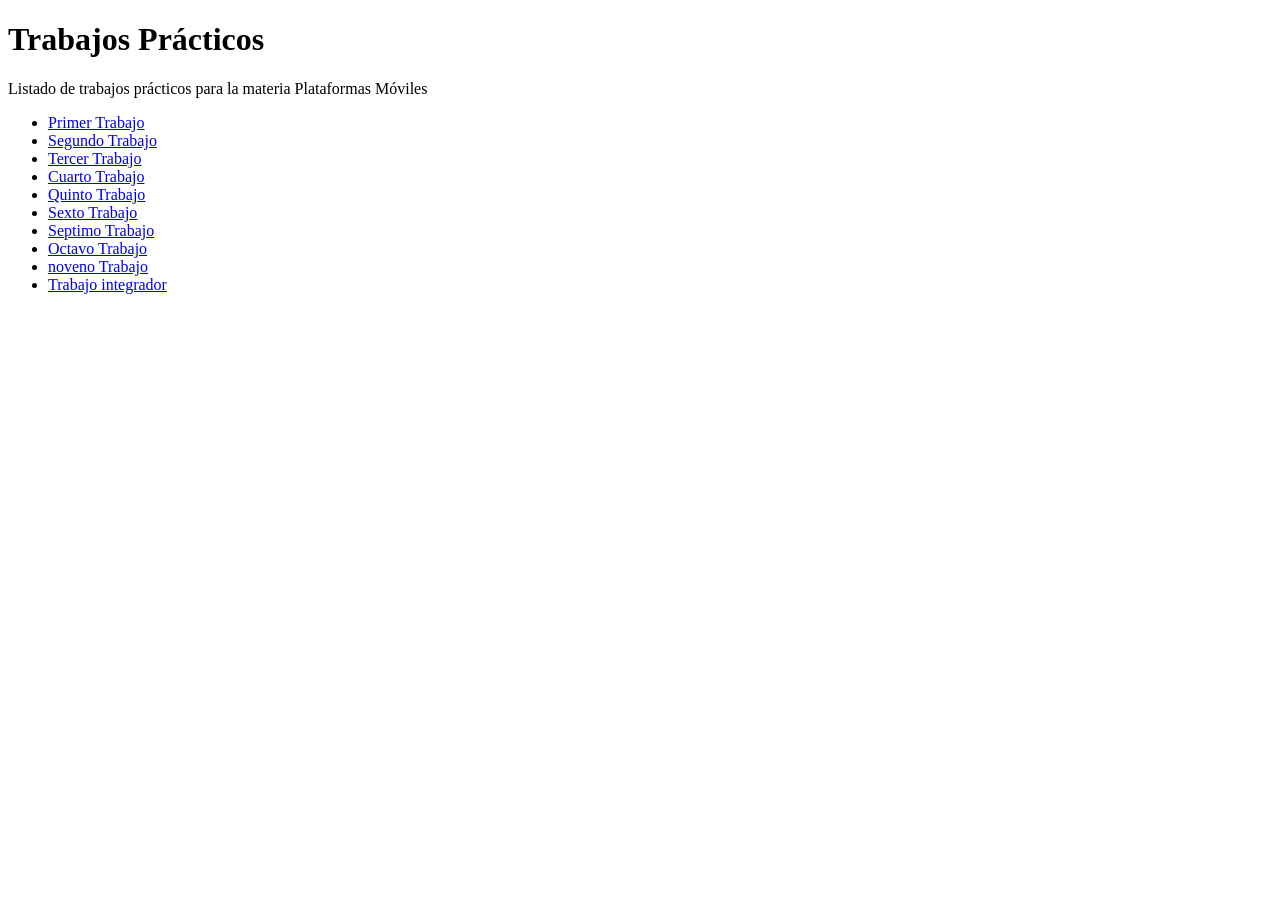
<file: index.html>
<!DOCTYPE html>
<html>
   <head>
      <title>Hola Mundo!</title>
   </head>
   <body>
     <h1>Trabajos Prácticos</h1>
     <p>Listado de trabajos prácticos para la materia Plataformas Móviles</p>
     <ul>
       <li><a href="tp-1/">Primer Trabajo</a></li>
          <li><a href="tp-2/">Segundo Trabajo</a></li>
        <li><a href="tp-3/">Tercer Trabajo</a></li>
        <li><a href="tp-4/">Cuarto Trabajo</a></li>
        <li><a href="tp-5/">Quinto Trabajo</a></li>
        <li><a href="tp-6/">Sexto Trabajo</a></li>
        <li><a href="tp-7/">Septimo Trabajo</a></li>
        <li><a href="tp-8/">Octavo Trabajo</a></li>
        <li><a href="tp-9/">noveno Trabajo</a></li>
        <li><a href="tp-integrador1/"> Trabajo integrador</a></li>
     </ul>
   </body>
</html>
</file>
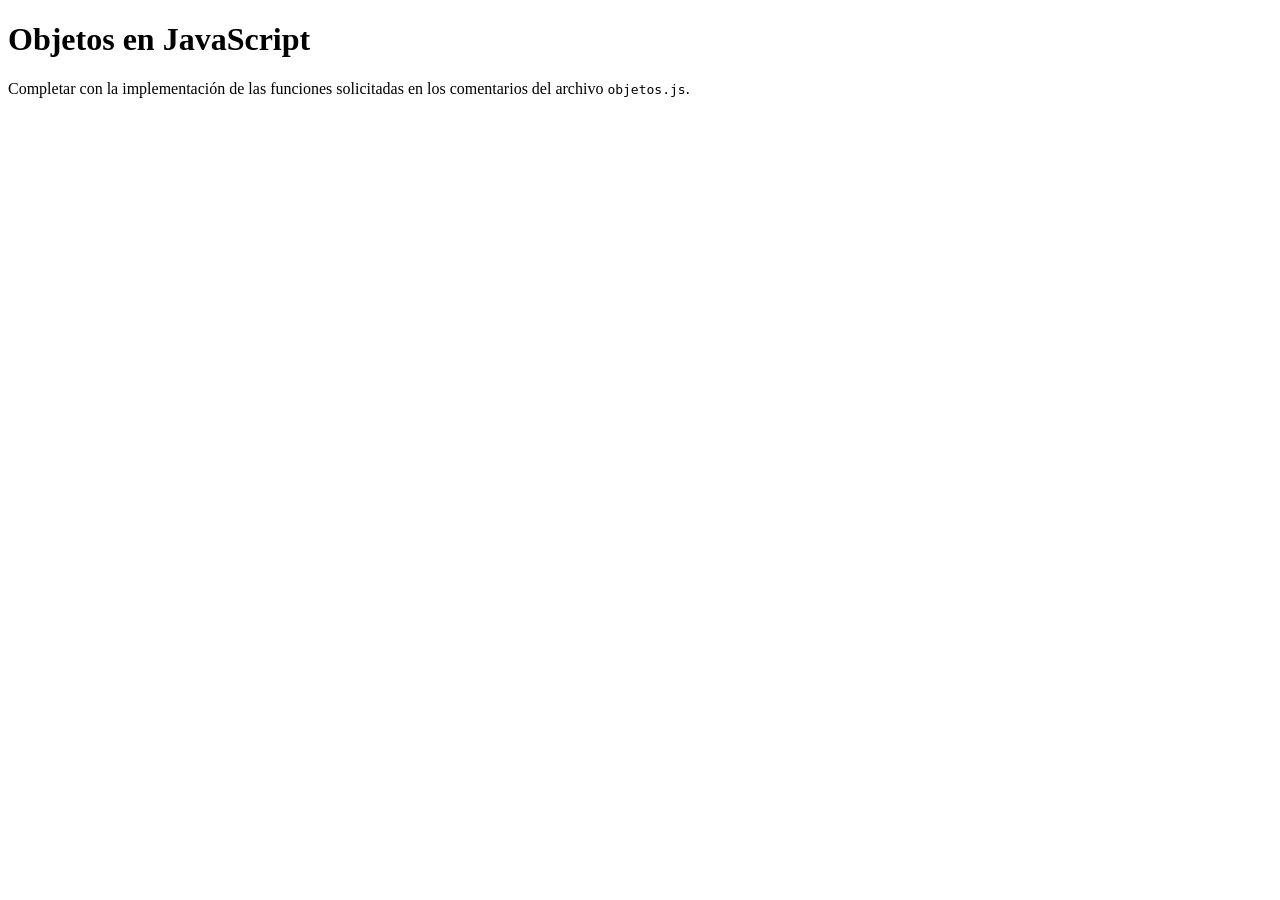
<file: tp-10/index.html>
<!DOCTYPE html>
<html>
<head>
    <meta charset="utf-8">
    <meta name="viewport" content="width=device-width, initial-scale=1">
    <title>Objetos en JavaScript</title>
</head>
<body>
    <h1>Objetos en JavaScript</h1>
    <p>Completar con la implementación de las funciones solicitadas en los comentarios del archivo <code>objetos.js</code>.</p>
    <script src="objetos.js"></script>
</body>
</html>
</file>
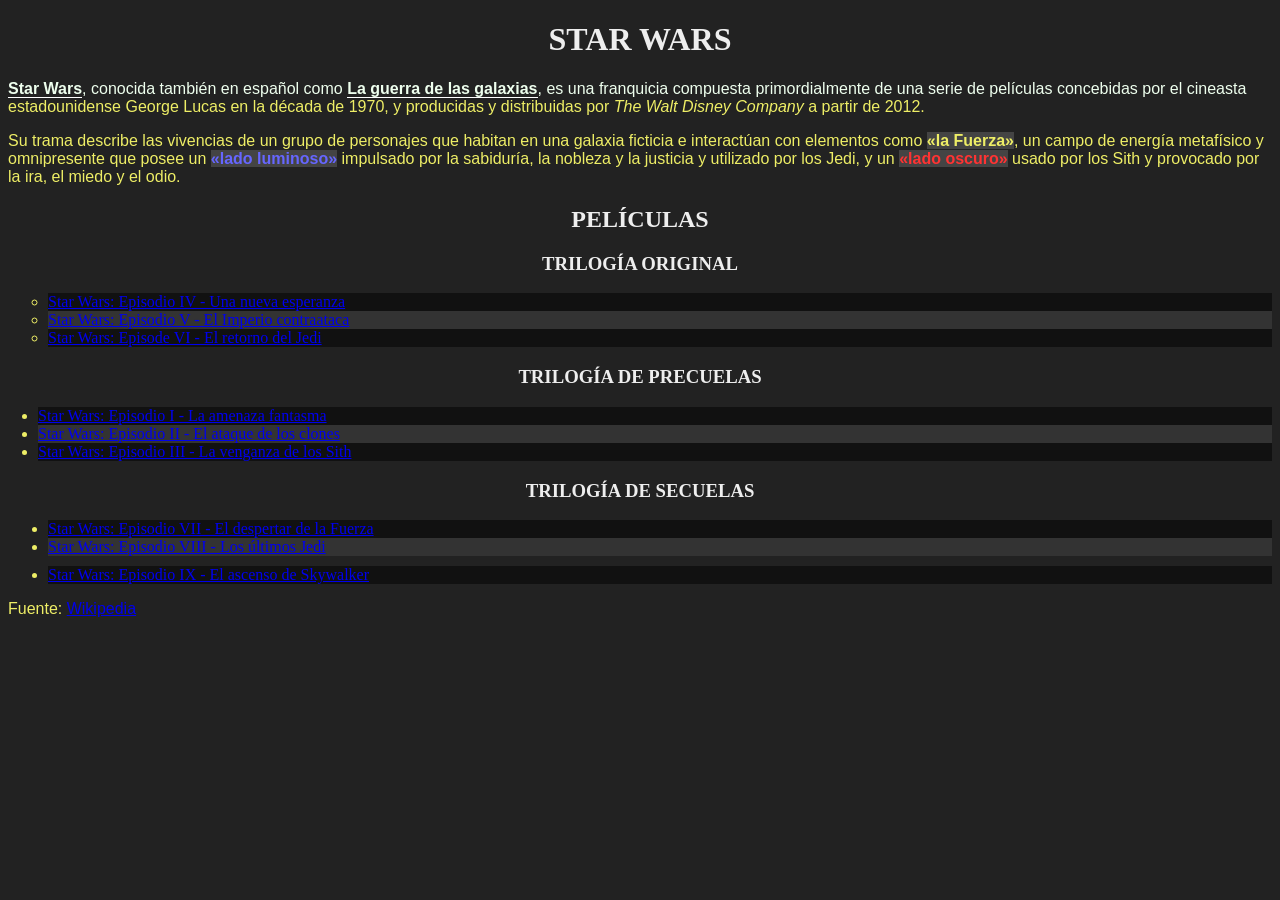
<file: tp-2/index.html>
<!DOCTYPE html>
<html>
<head>
    <meta charset="utf-8">
    <meta name="viewport" content="width=device-width, initial-scale=1">
    <title>TP2 - Selectores CSS</title>
    <link rel="stylesheet" href="styles.css">
</head>
<body>
    <h1>Star Wars</h1>

    <p><strong>Star Wars</strong>, conocida también en español como <strong>La guerra de las galaxias</strong>, es una franquicia compuesta primordialmente de una serie de películas concebidas por el cineasta estadounidense George Lucas en la década de 1970, y producidas y distribuidas por <a>The Walt Disney Company</a> a partir de 2012.</p>

    <p>Su trama describe las vivencias de un grupo de personajes que habitan en una galaxia ficticia e interactúan con elementos como <span class="the-force">«la Fuerza»</span>, un campo de energía metafísico y omnipresente que posee un <span class="the-force light-side">«lado luminoso»</span> impulsado por la sabiduría, la nobleza y la justicia y utilizado por los Jedi, y un <span class="the-force dark-side">«lado oscuro»</span> usado por los Sith y provocado por la ira, el miedo y el odio.</p>

    <h2>Películas</h2>

    <h3>Trilogía Original</h3>
    <ul id="og-trilogy" class="movies-list">
        <li><a href="https://es.wikipedia.org/wiki/Star_Wars:_Episodio_IV_-_Una_nueva_esperanza">Star Wars: Episodio IV - Una nueva esperanza</a></li>
        <li><a href="https://es.wikipedia.org/wiki/Star_Wars:_Episodio_V_-_El_Imperio_contraataca">Star Wars: Episodio V - El Imperio contraataca</a></li>
        <li><a href="https://es.wikipedia.org/wiki/Star_Wars:_Episode_VI_-_Return_of_the_Jedi">Star Wars: Episode VI - El retorno del Jedi</a></li>
    </ul>

    <h3>Trilogía de precuelas</h3>
    <ul class="movies-list">
        <li><a href="https://es.wikipedia.org/wiki/Star_Wars:_Episodio_I_-_La_amenaza_fantasma">Star Wars: Episodio I - La amenaza fantasma</a></li>
        <li><a href="https://es.wikipedia.org/wiki/Star_Wars:_Episodio_II_-_El_ataque_de_los_clones">Star Wars: Episodio II - El ataque de los clones</a></li>
        <li><a href="https://es.wikipedia.org/wiki/Star_Wars:_Episodio_III_-_La_venganza_de_los_Sith">Star Wars: Episodio III - La venganza de los Sith</a></li>
    </ul>

    <h3>Trilogía de secuelas</h3>
    <ul class="movies-list">
        <li><a href="https://es.wikipedia.org/wiki/Star_Wars:_Episodio_VII_-_El_despertar_de_la_Fuerza">Star Wars: Episodio VII - El despertar de la Fuerza</a></li>
        <li><a href="https://es.wikipedia.org/wiki/Star_Wars:_Episodio_VIII_-_Los_últimos_Jedi">Star Wars: Episodio VIII - Los últimos Jedi</a></li>
        <li><a href="https://es.wikipedia.org/wiki/Star_Wars:_Episodio_IX_-_El_ascenso_de_Skywalker">Star Wars: Episodio IX - El ascenso de Skywalker</a></li>
    </ul>

    <p>Fuente: <a href="https://es.wikipedia.org/wiki/Star_Wars">Wikipedia</a></p>
</body>
</html>
</file>
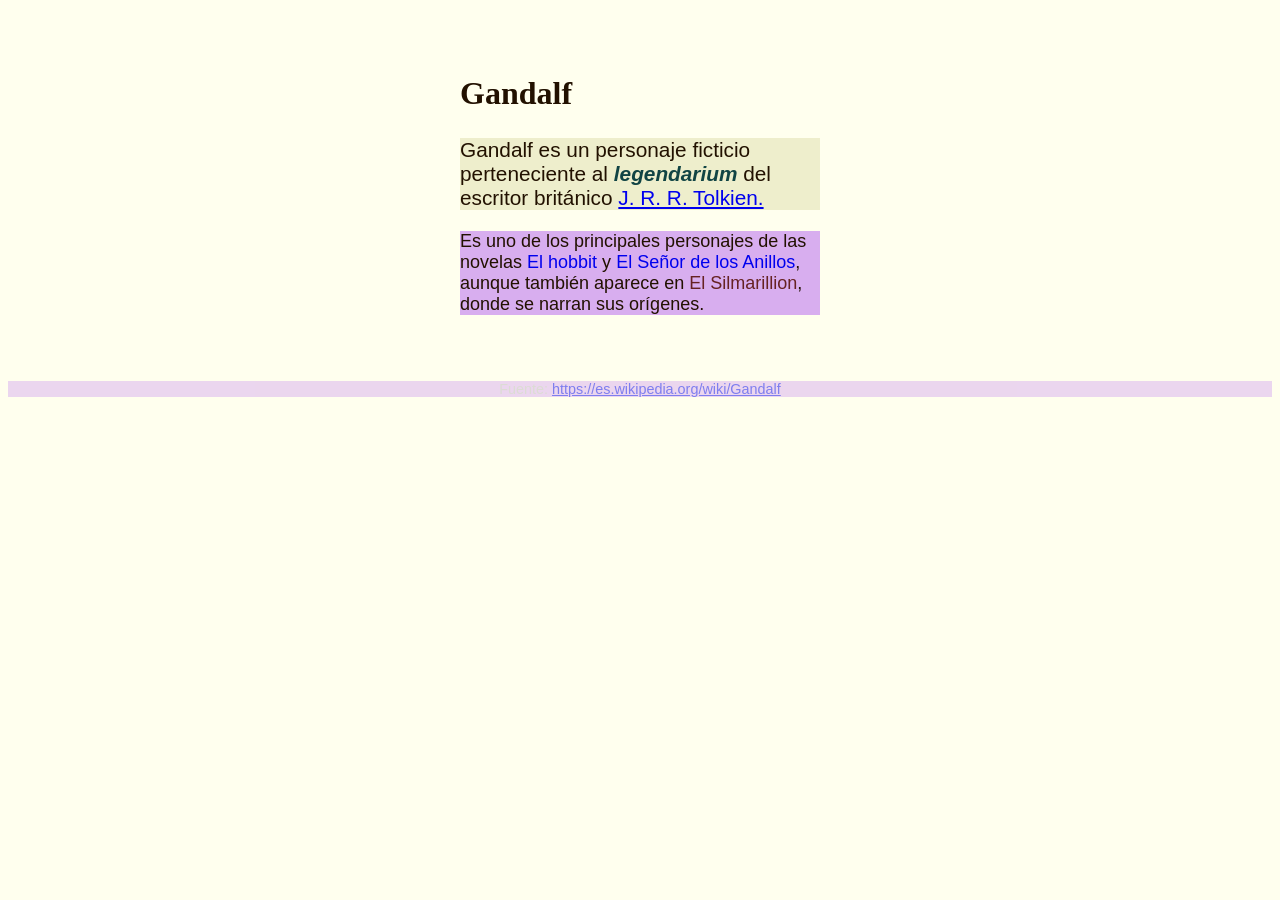
<file: tp-3/index.html>
<!DOCTYPE html>
<html lang="es">
<head>
	<meta charset="utf-8">
	<meta name="viewport" content="width=device-width, initial-scale=1">
	<title>TP3 - Especificidad CSS</title>
	<link rel="stylesheet" type="text/css" href="style.css">
	<style type="text/css">
		body {
			font-size: 18px;
			background-color: #ffe;
			color: #210;
		}

		#contenedor {
			max-width: 40ch;
			margin: 2rem auto;
			padding: 1rem;
		}

		h1 {
			font-size: 2rem;
			text-align: left;
		}

		p {
			font-family: sans-serif;
		}

		#primer-parrafo {
			font-size: 1.3rem;
			background-color: #eec;
		}

		p.importante em {
			font-weight: bold;
			color: #144;
		}

		p.novelas a {
			outline: none;
			text-decoration: none;
		}
		p.novelas a:hover {
			text-decoration: underline;
			background-color: #ccd;
		}

		body p.fuente.parrafo {
			color: #bbb !important;
			font-size: 0.9rem;
			opacity: 50%;
			text-align: center;
		}
	</style>
</head>
<body>
	<article id="contenedor">
		<h1 class="titulo">Gandalf</h1>
		
		<p id="primer-parrafo" class="importante parrafo">
			Gandalf es un personaje ficticio perteneciente al <em>legendarium</em> del escritor británico <a href="https://es.wikipedia.org/wiki/J._R._R._Tolkien">J. R. R. Tolkien.</a>
		</p>
		
		<p class="novelas parrafo">
			Es uno de los principales personajes de las novelas <a href="https://es.wikipedia.org/wiki/El_hobbit">El hobbit</a> y <a href="https://es.wikipedia.org/wiki/El_Señor_de_los_Anillos">El Señor de los Anillos</a>, aunque también aparece en <span class="complicado" style="color: #622">El Silmarillion</span>, donde se narran sus orígenes.
		</p>
	</article>

	<p class="fuente parrafo">
		Fuente: <a href="https://es.wikipedia.org/wiki/Gandalf">https://es.wikipedia.org/wiki/Gandalf</a>
	</p>
</body>
</html>
</file>
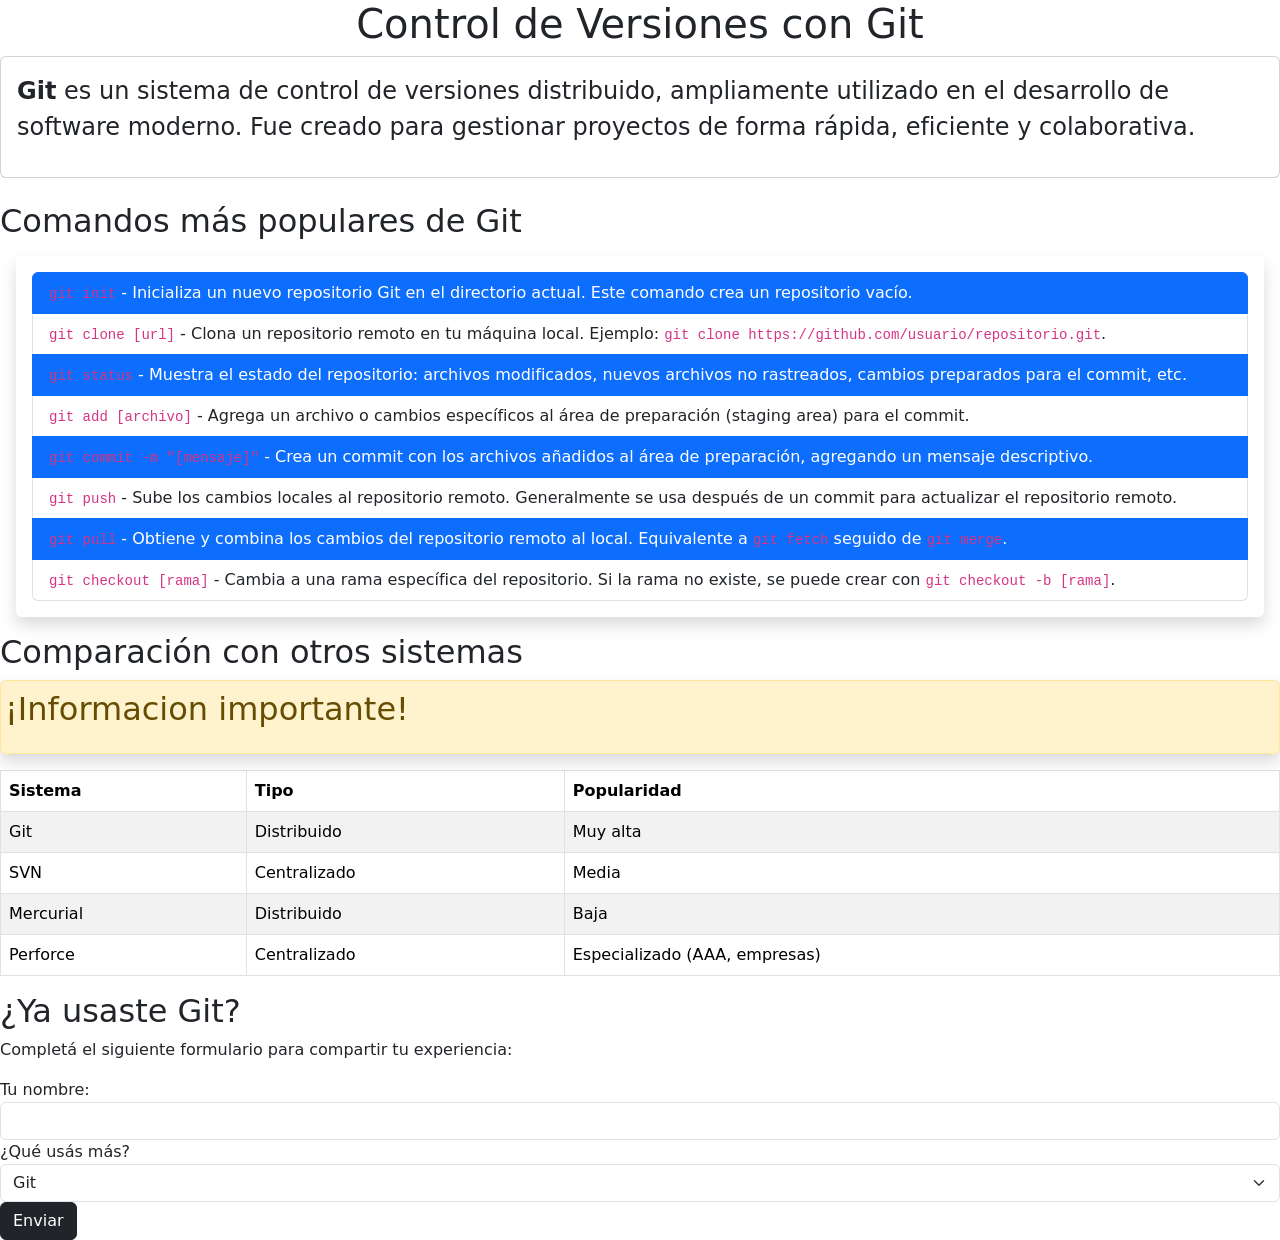
<file: tp-5/index.html>
<!DOCTYPE html>
<html lang="es">
<head>
    <meta charset="UTF-8">
    <meta name="viewport" content="width=device-width, initial-scale=1.0">
    <title>Control de Versiones con Git</title>
   <link href="https://cdn.jsdelivr.net/npm/bootstrap@5.3.3/dist/css/bootstrap.min.css" rel="stylesheet">
</head>
<body>
    <h1 class="text-center">Control de Versiones con Git</h1>

    <div class="card p-3 mb-4">

    <p class="fs-4"><strong>Git</strong> es un sistema de control de versiones distribuido, ampliamente utilizado en el desarrollo de
        software moderno. Fue creado para gestionar proyectos de forma rápida, eficiente y colaborativa.</p>
    </div>

    <h2>Comandos más populares de Git</h2>
    <ul class=" list-group shadow m-3 p-3">
        <li class="list list-group-item active"><code>git init</code> - Inicializa un nuevo repositorio Git en el directorio actual. Este comando crea un repositorio vacío.</li>
        <li class="list-group-item"><code>git clone [url]</code> - Clona un repositorio remoto en tu máquina local. Ejemplo: <code>git clone https://github.com/usuario/repositorio.git</code>.</li>
        <li class="list-group-item active"><code>git status</code> - Muestra el estado del repositorio: archivos modificados, nuevos archivos no rastreados, cambios preparados para el commit, etc.</li>
        <li class="list-group-item"><code>git add [archivo]</code> - Agrega un archivo o cambios específicos al área de preparación (staging area) para el commit.</li>
        <li class="list-group-item active"><code>git commit -m "[mensaje]"</code> - Crea un commit con los archivos añadidos al área de preparación, agregando un mensaje descriptivo.</li>
        <li class="list-group-item"><code>git push</code> - Sube los cambios locales al repositorio remoto. Generalmente se usa después de un commit para actualizar el repositorio remoto.</li>
        <li class="list-group-item active"><code>git pull</code> - Obtiene y combina los cambios del repositorio remoto al local. Equivalente a <code>git fetch</code> seguido de <code>git merge</code>.</li>
        <li class="list-group-item"><code>git checkout [rama]</code> - Cambia a una rama específica del repositorio. Si la rama no existe, se puede crear con <code>git checkout -b [rama]</code>.</li>
    </ul>

    <h2>Comparación con otros sistemas</h2>
    <div class="alert alert-warning shadow p-1" role="alert">
         <p class="fs-2">¡Informacion importante!</p>
    </div>
    <table class="table table-striped table-bordered table-hover">
        <thead>
            <tr>
                <th>Sistema</th>
                <th>Tipo</th>
                <th>Popularidad</th>
            </tr>
        </thead>
        <tbody>
            <tr>
                <td>Git</td>
                <td>Distribuido</td>
                <td>Muy alta</td>
            </tr>
            <tr>
                <td>SVN</td>
                <td>Centralizado</td>
                <td>Media</td>
            </tr>
            <tr>
                <td>Mercurial</td>
                <td>Distribuido</td>
                <td>Baja</td>
            </tr>
            <tr>
                <td>Perforce</td>
                <td>Centralizado</td>
                <td>Especializado (AAA, empresas)</td>
            </tr>
        </tbody>
    </table>

    <h2>¿Ya usaste Git?</h2>
    <p>Completá el siguiente formulario para compartir tu experiencia:</p>

    <form class="form">
        <label for="nombre">Tu nombre:</label>
        <input type="text" id="nombre" name="nombre" class="form-control">

        <label for="experiencia">¿Qué usás más?</label><br>
        <select id="experiencia" name="experiencia" class="form-select">
            <option value="git">Git</option>
            <option value="github">Git + GitHub</option>
            <option value="otro">Otro sistema</option>
            <option value="ninguno">Todavía no uso ninguno</option>
        </select>

        <input class="btn btn-dark" type="submit" value="Enviar" class="btn btn-primary mt-2">
    </form>
 <script src="https://cdn.jsdelivr.net/npm/bootstrap@5.3.3/dist/js/bootstrap.bundle.min.js"></script>

</body>
</html>
</file>
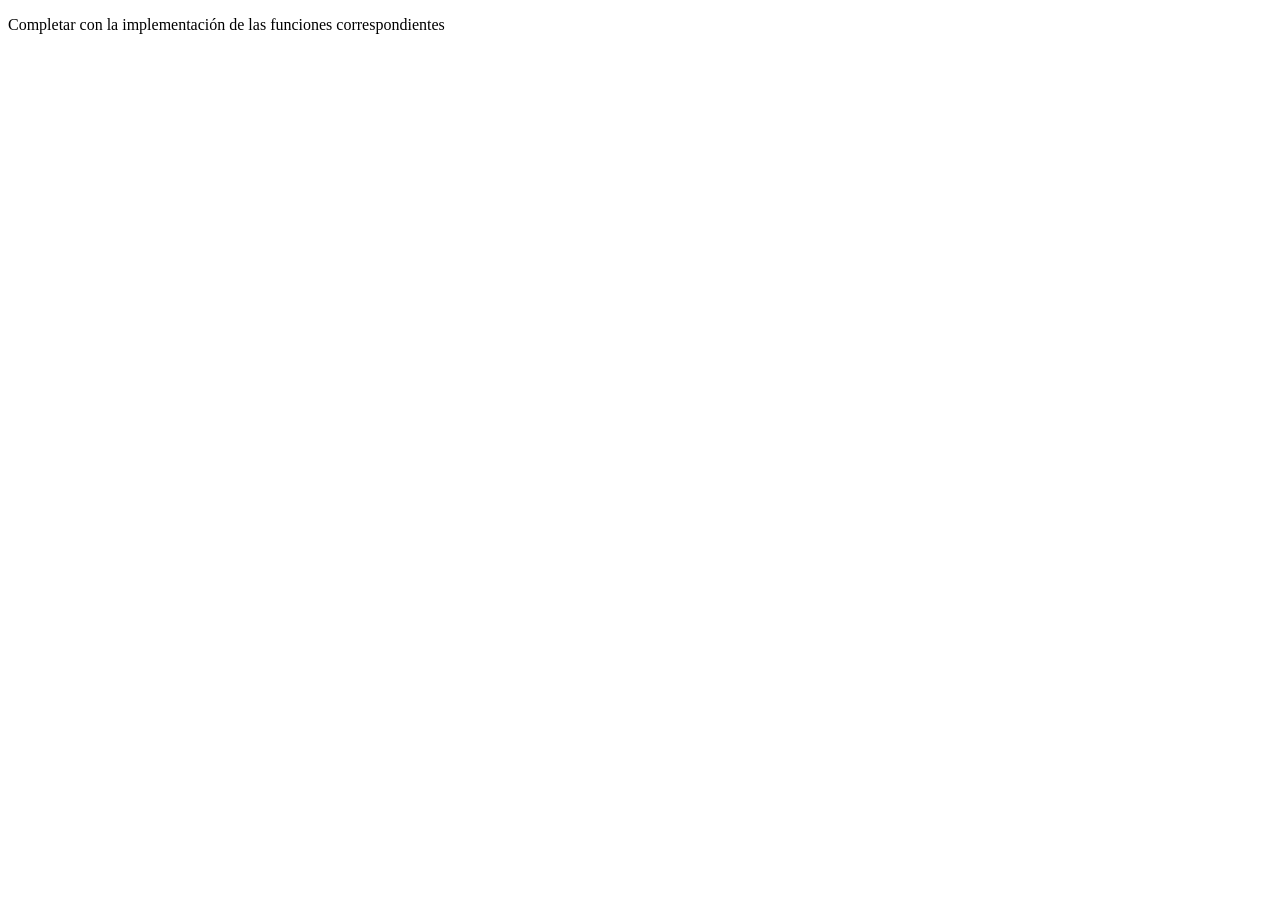
<file: tp-8/index.html>
<!DOCTYPE html>
<html>
<head>
	<meta charset="utf-8">
	<meta name="viewport" content="width=device-width, initial-scale=1">
	<title>TP-8: Funciones en JavaScript</title>
</head>
<body>
<p>Completar con la implementación de las funciones correspondientes</p>
<script type="text/javascript">

function suma(num1, num2) {
    return num1 + num2;
}

console.log("Resultados de suma():")
console.log(suma(2,3)); // 5
console.log(suma(4,4)); // 8
console.log(suma(-10,10)); // 0



const elevarAlCubo = function(num) {
    return num ** 3;
}

console.log("Resultados de elevarAlCubo():")
console.log(elevarAlCubo(3)); // 27
console.log(elevarAlCubo(99)); // 970299


const restoDivisionEntera = (dividendo, divisor) => dividendo % divisor;

console.log("Resultados de restoDivisionEntera():")
console.log(restoDivisionEntera(1,3)); // 1
console.log(restoDivisionEntera(2,3)); // 2
console.log(restoDivisionEntera(3,3)); // 0
console.log(restoDivisionEntera(4,3)); // 1


function numeroPi() {
    return Math.PI;
}

console.log("Resultado de numeroPi():")
console.log(numeroPi())


const numeroRandom = () => Math.random();

console.log("Resultados de numeroRandom():")
console.log(numeroRandom())
console.log(numeroRandom())
console.log(numeroRandom())



function numeroRandomDesdeHasta(min, max) {
    return Math.random() * (max - min) + min;
}

console.log("Resultados de numeroRandomDesdeHasta():")
console.log(numeroRandomDesdeHasta(1,6))
console.log(numeroRandomDesdeHasta(2,5))
console.log(numeroRandomDesdeHasta(3,4))



const esPar = function(num) {
    return num % 2 === 0;
}

console.log("Resultados de esPar():")
console.log(esPar(4)); 
console.log(esPar(5)); 
console.log(esPar(0)); 
console.log(esPar(-2)); 


function esPositivo(num) {
    return num > 0;
}

console.log("Resultados de esPositivo():")
console.log(esPositivo(4)); // true
console.log(esPositivo(-3)); // false
console.log(esPositivo(0)); // false


function clasificarNumero(num) {
    const paridad = esPar(num) ? "par" : "impar";
    let signo;
    if (num > 0) {
        signo = "positivo";
    } else if (num < 0) {
        signo = "negativo";
    } else {
        signo = "no positivo";
    }
    return `El número ${num} es ${paridad} y ${signo}.`;
}

console.log("Resultados de clasificarNumero():")
console.log(clasificarNumero(4)); // "El número 4 es par y positivo."
console.log(clasificarNumero(-3)); // "El número -3 es impar y negativo."
console.log(clasificarNumero(0)); // "El número 0 es par y no positivo."


const transformarMayuscula = (cadena) => cadena.toUpperCase();

console.log("Resultados de transformarMayuscula():")
console.log(transformarMayuscula("Plataformas Móviles"))
console.log(transformarMayuscula("hola mundo"))
console.log(transformarMayuscula("abc"))


function primeraLetra(cadena) {
    return cadena.charAt(0);
}

console.log("Resultados de primeraLetra():")
console.log(primeraLetra("Plataformas Móviles"))
console.log(primeraLetra("hola mundo"))
console.log(primeraLetra("abc"))


const sinPrimeraLetra = (cadena) => cadena.slice(1);

console.log("Resultados de sinPrimeraLetra():")
console.log(sinPrimeraLetra("Plataformas Móviles"))
console.log(sinPrimeraLetra("hola mundo"))
console.log(sinPrimeraLetra("abc"))


function primeraLetraMayuscula(cadena) {
    if (cadena.length === 0) return "";
    return cadena.charAt(0).toUpperCase() + cadena.slice(1);
}

console.log("Resultados de primeraLetraMayuscula():")
console.log(primeraLetraMayuscula("plataformas móviles"))
console.log(primeraLetraMayuscula("hola mundo"))
console.log(primeraLetraMayuscula("abc"))


const terminaCon = (palabra, terminacion) => palabra.endsWith(terminacion);

console.log("Resultados de terminaCon():")
console.log(terminaCon("hola", "a")); 
console.log(terminaCon("hola", "o")); 
console.log(terminaCon("plataformas", "mas")); 
console.log(terminaCon("plataformas", "más")); 


function palabraInvertida(palabra) {
    return palabra.split("").reverse().join("");
}

console.log("Resultados de palabraInvertida():")
console.log(palabraInvertida("plataformas móviles"))
console.log(palabraInvertida("hola mundo"))
console.log(palabraInvertida("abc"))

</script>
</body>
</html>
</file>
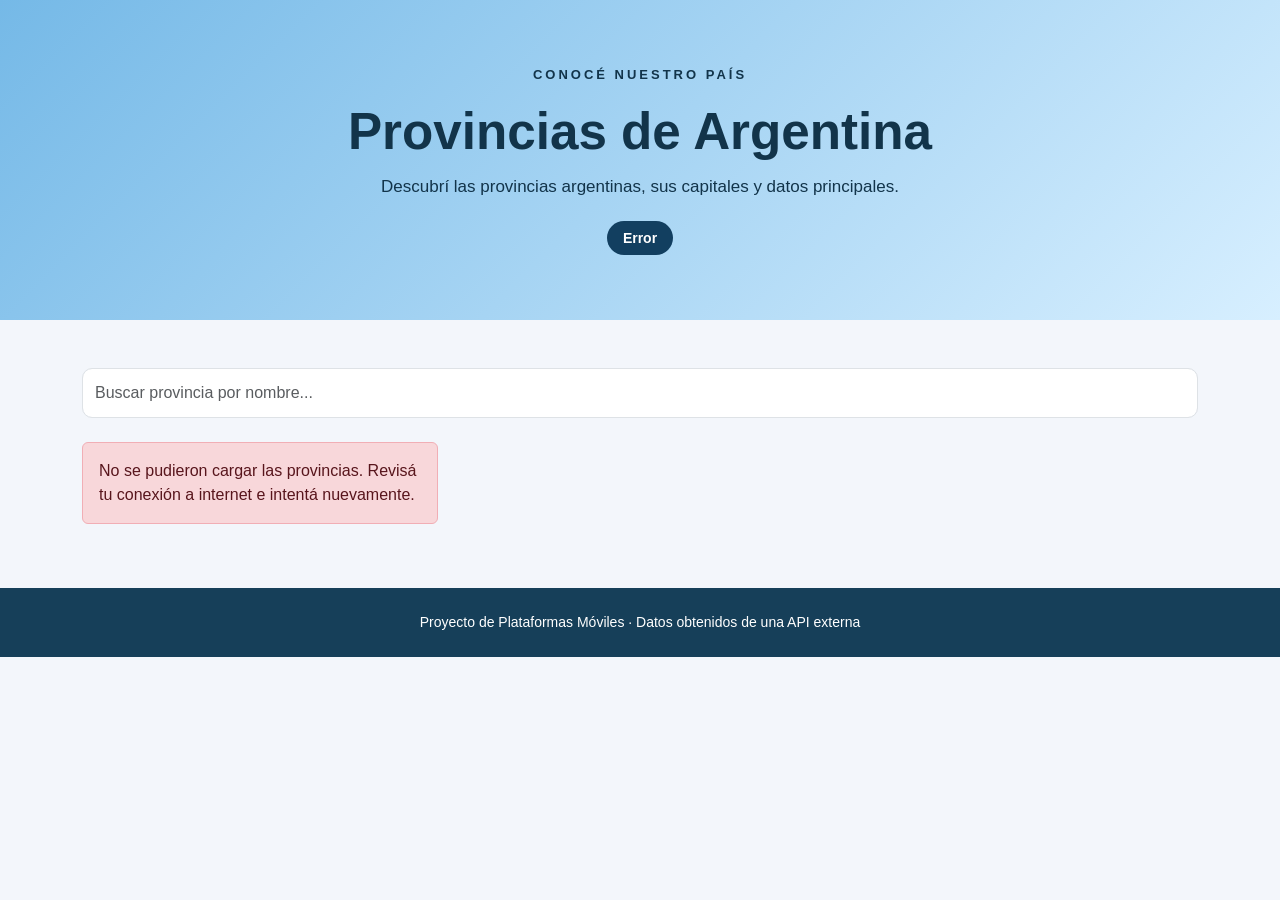
<file: tp-integrador1/index.html>
<!DOCTYPE html>
<html lang="es">
<head>
    <meta charset="UTF-8">
    <meta name="viewport" content="width=device-width, initial-scale=1.0">
    <title>Provincias de Argentina</title>
    <link href="https://cdn.jsdelivr.net/npm/bootstrap@5.3.3/dist/css/bootstrap.min.css" rel="stylesheet">
    <link rel="stylesheet" href="style.css">
</head>
<body>
    <header class="encabezado text-center">
        <div class="container">
            <p class="sobre-titulo">CONOCÉ NUESTRO PAÍS</p>
            <h1>Provincias de Argentina</h1>
            <p class="descripcion">Descubrí las provincias argentinas, sus capitales y datos principales.</p>
            <span id="cantidad" class="badge rounded-pill">Cargando provincias...</span>
        </div>
    </header>

    <main class="container py-5">
        <input id="buscador" class="form-control mb-4" type="text" placeholder="Buscar provincia por nombre...">

        <div id="provincias" class="row row-cols-1 row-cols-md-2 row-cols-lg-3 g-4">
            <div class="col-12 text-center">
                <div class="spinner-border text-primary" role="status"></div>
                <p class="mt-2">Cargando información...</p>
            </div>
        </div>
    </main>

    <footer class="text-center py-4">
        <p class="mb-0">Proyecto de Plataformas Móviles · Datos obtenidos de una API externa</p>
    </footer>

    <script src="script.js"></script>
</body>
</html>
</file>
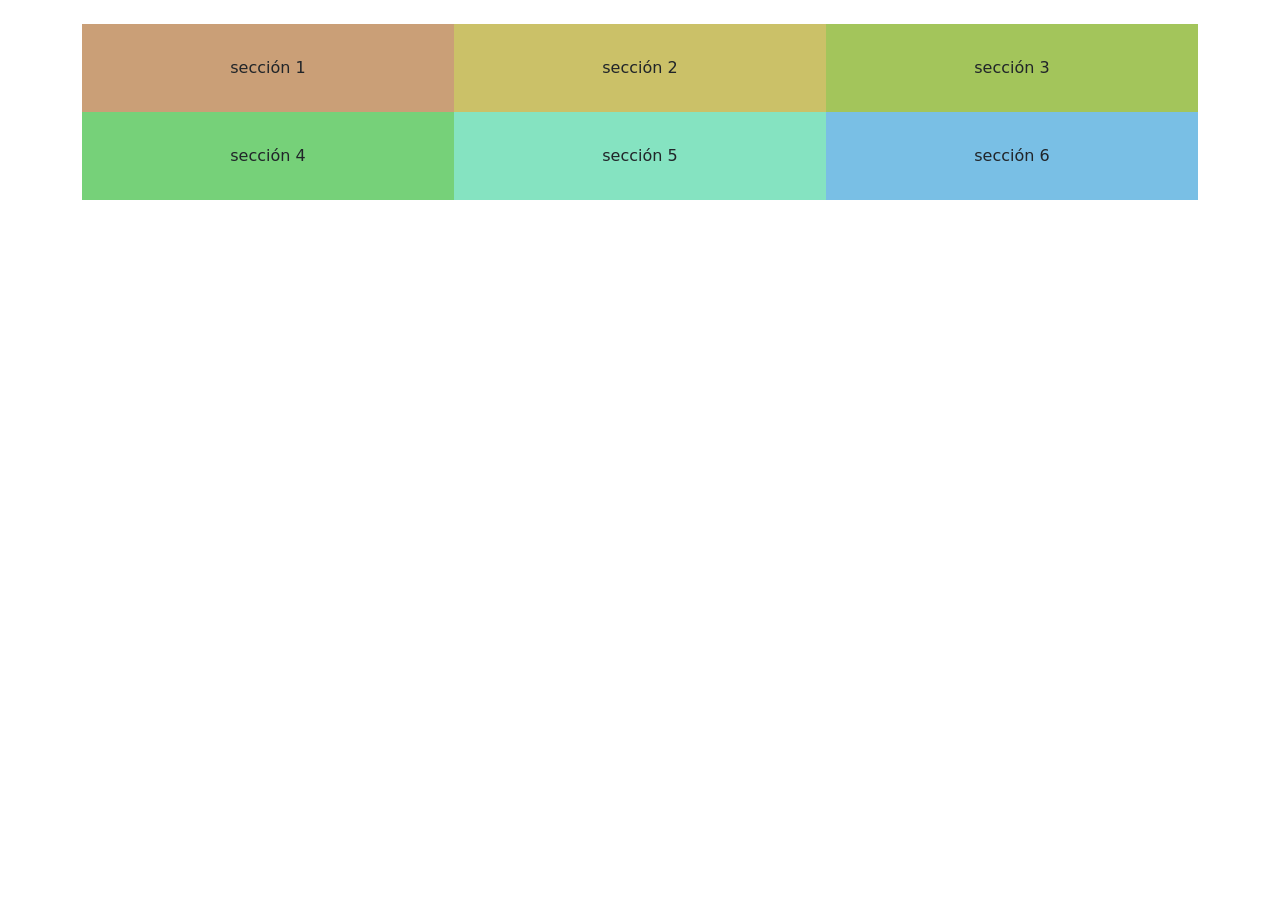
<file: tp-6/layout-1.html>
<!DOCTYPE html>
<html lang="es">
<head>
    <meta charset="UTF-8">
    <meta http-equiv="X-UA-Compatible" content="IE=edge">
    <meta name="viewport" content="width=device-width, initial-scale=1.0">

    <link
        href="https://cdn.jsdelivr.net/npm/bootstrap@5.3.7/dist/css/bootstrap.min.css"
        rel="stylesheet"
    >

    <title>Layout 1</title>
    <style>
        .content {
            padding: 2em 0.5em;
            text-align: center;
        }

        .s1 {background-color: #ca9f77;}
        .s2 {background-color: #cbc168;}
        .s3 {background-color: #a3c55b;}
        .s4 {background-color: #76d179;}
        .s5 {background-color: #85e3c1;}
        .s6 {background-color: #79bfe5;}
    </style>
</head>
<body>

<div class="container-sm mt-4">
    <div class="row g-0">

        <div class="col-12 col-md-6 col-lg-4">
            <div class="content s1">sección 1</div>
        </div>

        <div class="col-12 col-md-6 col-lg-4">
            <div class="content s2">sección 2</div>
        </div>

        <div class="col-12 col-md-6 col-lg-4">
            <div class="content s3">sección 3</div>
        </div>

        <div class="col-12 col-md-6 col-lg-4">
            <div class="content s4">sección 4</div>
        </div>

        <div class="col-12 col-md-6 col-lg-4">
            <div class="content s5">sección 5</div>
        </div>

        <div class="col-12 col-md-6 col-lg-4">
            <div class="content s6">sección 6</div>
        </div>

    </div>
</div>

</body>
</html>
</file>
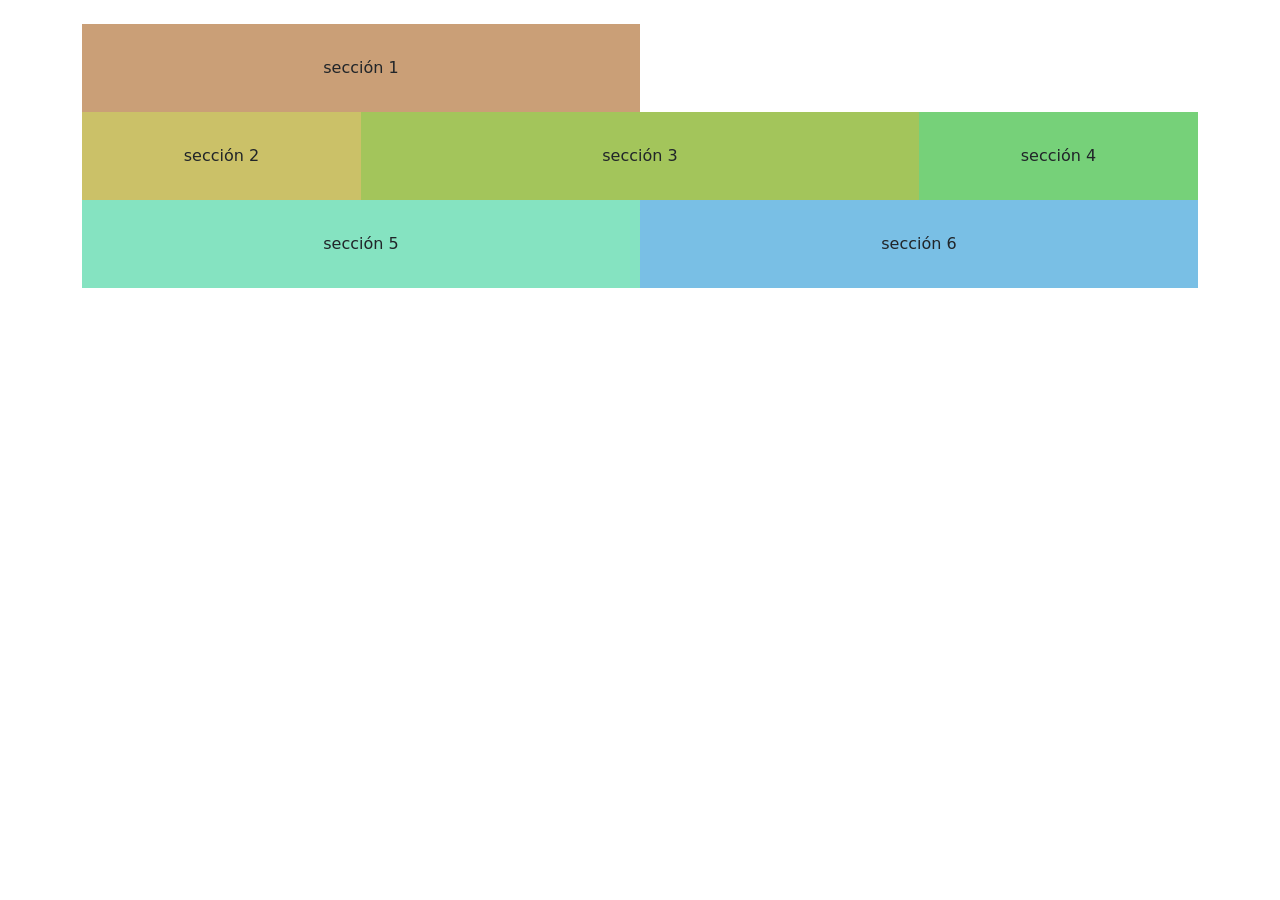
<file: tp-6/layout-2.html>
<!DOCTYPE html>
<html lang="es">
<head>
    <meta charset="UTF-8">
    <meta http-equiv="X-UA-Compatible" content="IE=edge">
    <meta name="viewport" content="width=device-width, initial-scale=1.0">

    <link
        href="https://cdn.jsdelivr.net/npm/bootstrap@5.3.7/dist/css/bootstrap.min.css"
        rel="stylesheet"
    >

    <title>Layout 2</title>

    <style>
        .content {
            padding: 2em 0.5em;
            text-align: center;
        }

        .s1 {background-color: #ca9f77;}
        .s2 {background-color: #cbc168;}
        .s3 {background-color: #a3c55b;}
        .s4 {background-color: #76d179;}
        .s5 {background-color: #85e3c1;}
        .s6 {background-color: #79bfe5;}
    </style>
</head>
<body>

<div class="container-sm mt-4">

    <div class="row g-0">

        <div class="col-12 col-md-6 col-lg-6">
            <div class="content s1">sección 1</div>
        </div>
        <div class="w-100 d-none d-md-block"></div>


        <div class="col-12 col-md-4 col-lg-3">
            <div class="content s2">sección 2</div>
        </div>

        <div class="col-12 col-md-4 col-lg-6">
            <div class="content s3">sección 3</div>
        </div>

        <div class="col-12 col-md-4 col-lg-3">
            <div class="content s4">sección 4</div>
        </div>

        <div class="col-6 col-md-6">
            <div class="content s5">sección 5</div>
        </div>

        <div class="col-6 col-md-6">
            <div class="content s6">sección 6</div>
        </div>
    </div>
</div>

</body>
</html>
</file>
<file: tp-2/styles.css>
/* Fondo general y texto */
body {
    background-color: #222;
    color: #ee6;
}

/* Títulos */
h1, h2, h3 {
    text-align: center;
    color: #eee;
    text-transform: uppercase;
}

/* Párrafos */
p {
    font-family: sans-serif;
}

/* Strong */
strong {
    border-bottom: 1px solid white;
}

/* The Force */
.the-force {
    background-color: #444;
    font-weight: bold;
}

.light-side {
    color: #66f;
}

.dark-side {
    color: #f33;
}

/* Lista original */
#og-trilogy {
    list-style-type: circle;
}

/* Segunda lista (precuelas) */
.movies-list:nth-of-type(2) {
    padding-left: 30px;
}

/* Último elemento del tercer listado */
.movies-list:nth-of-type(3) li:last-child {
    margin-top: 10px;
}

/* Links visitados */
a:visited {
    color: grey;
}

/* Links sin href */
a:not([href]) {
    font-style: italic;
}

/* Alternar fondo en listas */
.movies-list li:nth-child(odd) {
    background-color: #111;
}

.movies-list li:nth-child(even) {
    background-color: #333;
}

/* Primera línea del primer párrafo */
p:first-of-type::first-line {
    color: #efe;
}

/* Hover del título principal */
h1:hover {
    color: #66f;
}
</file>
<file: tp-3/style.css>
<!DOCTYPE html>
<html lang="es">
<head>
	<meta charset="utf-8">
	<meta name="viewport" content="width=device-width, initial-scale=1">
	<title>TP3 - Especificidad CSS</title>
	<link rel="stylesheet" type="text/css" href="style.css">
	<style type="text/css">
		body {
			font-size: 18px;
			background-color: #ffe;
			color: #210;
		}

		#contenedor {
			max-width: 40ch;
			margin: 2rem auto;
			padding: 1rem;
		}

		h1 {
			font-size: 2rem;
			text-align: center;
		}

		p {
			font-family: serif;
           background-color: rgba(190, 120, 240, 0.6)
		}

		#primer-parrafo {
			font-size: 1.3rem;
			background-color: #cee;
		}

		p.importante em {
			font-weight: bold;
			color: #933;
		}

		p.novelas a {
			outline: 1px solid #333;
			text-decoration: none;
		}
		p.novelas a:hover {
			text-decoration: underline;
			background-color: #ccd;
		}

		body p.fuente.parrafo {
			color:  #000 !important;
			font-size: 0.9rem;
			opacity: 100%;
			text-align: center;
		}
	</style>
</head>
<body>
	<article id="contenedor">
		<h1 class="titulo">Gandalf</h1>
		
		<p id="primer-parrafo" class="importante parrafo">
			Gandalf es un personaje ficticio perteneciente al <em>legendarium</em> del escritor británico <a href="https://es.wikipedia.org/wiki/J._R._R._Tolkien">J. R. R. Tolkien.</a>
		</p>
		
		<p class="novelas parrafo">
			Es uno de los principales personajes de las novelas <a href="https://es.wikipedia.org/wiki/El_hobbit">El hobbit</a> y <a href="https://es.wikipedia.org/wiki/El_Señor_de_los_Anillos">El Señor de los Anillos</a>, aunque también aparece en <span class="complicado" style="color: #C62">El Silmarillion</span>, donde se narran sus orígenes.
		</p>
	</article>

	<p class="fuente parrafo">
		Fuente: <a href="https://es.wikipedia.org/wiki/Gandalf">https://es.wikipedia.org/wiki/Gandalf</a>
	</p>
</body>
</html
</file>
<file: tp-integrador1/style.css>
* {
    box-sizing: border-box;
}

body {
    background-color: #f3f6fb;
    color: #202938;
    font-family: Arial, sans-serif;
}

.encabezado {
    background: linear-gradient(135deg, #75b9e7, #d7efff);
    padding: 65px 15px;
    color: #12344a;
}

.sobre-titulo {
    font-size: 13px;
    font-weight: bold;
    letter-spacing: 3px;
}

.encabezado h1 {
    font-size: clamp(2rem, 5vw, 3.2rem);
    font-weight: 800;
    margin-bottom: 12px;
}

.descripcion {
    font-size: 17px;
    margin-bottom: 22px;
}

.encabezado .badge {
    background-color: #123f60;
    padding: 10px 16px;
    font-size: 14px;
}

.form-control,
.form-select {
    padding: 12px;
    border-radius: 10px;
}

.tarjeta {
    height: 100%;
    border: 0;
    border-radius: 16px;
    box-shadow: 0 4px 16px rgba(25, 55, 80, 0.08);
    transition: transform 0.2s, box-shadow 0.2s;
}

.tarjeta:hover {
    transform: translateY(-4px);
    box-shadow: 0 8px 22px rgba(25, 55, 80, 0.14);
}

.tarjeta .card-body {
    padding: 22px;
}

.provincia-numero {
    color: #66849a;
    font-size: 12px;
    font-weight: bold;
    letter-spacing: 1px;
}

.tarjeta h5 {
    color: #164d70;
    font-weight: 700;
    margin: 8px 0 16px;
}

.dato {
    margin-bottom: 8px;
    color: #526273;
}

.region {
    display: inline-block;
    background-color: #e1f1fb;
    color: #15577d;
    border-radius: 20px;
    padding: 6px 11px;
    font-size: 12px;
    font-weight: bold;
    margin-top: 8px;
}

footer {
    background-color: #163f59;
    color: white;
    font-size: 14px;
}

@media (max-width: 576px) {
    .encabezado {
        padding: 48px 15px;
    }

    main.container {
        padding-top: 28px !important;
    }
}

}
</file>
